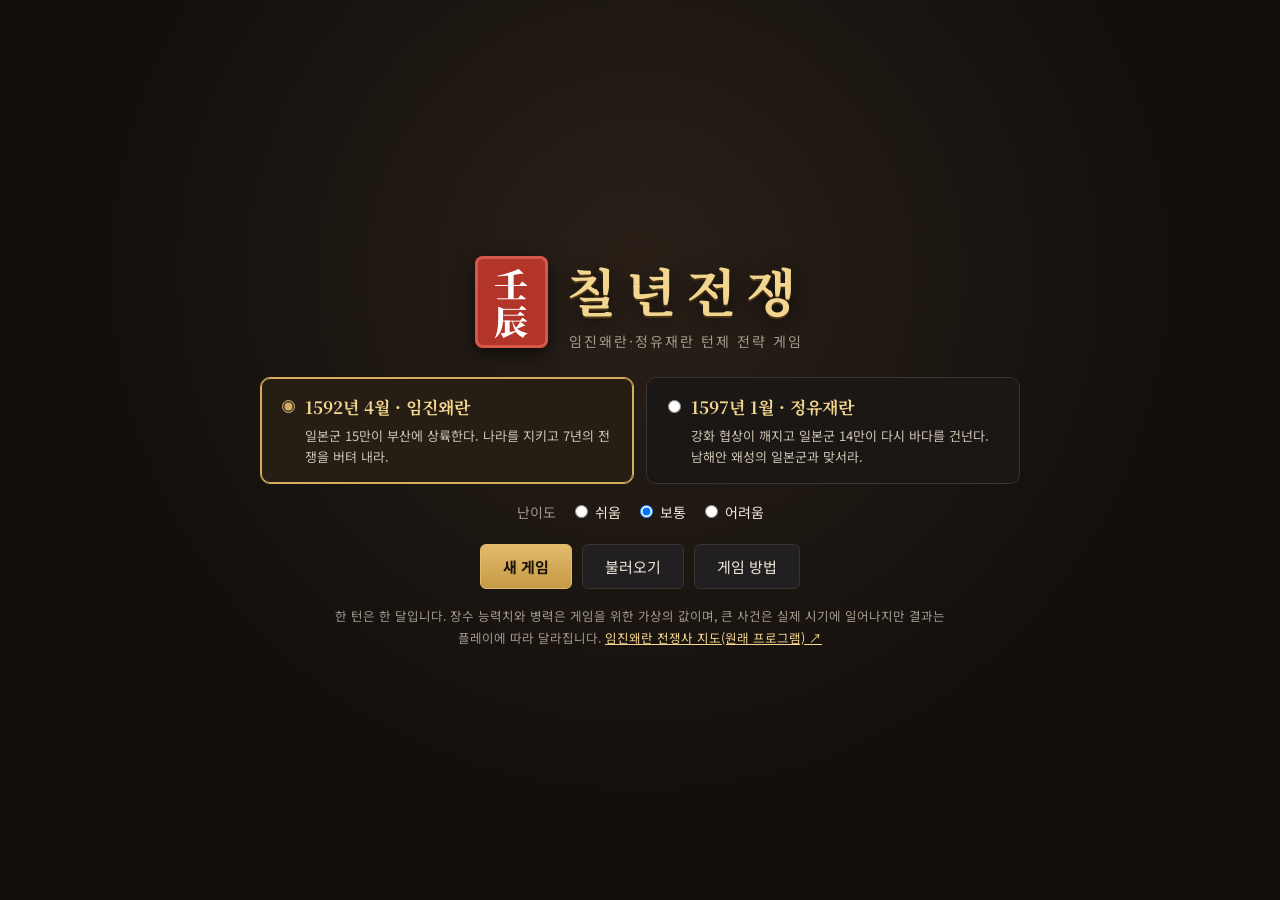
<file: game/index.html>
<!doctype html>
<html lang="ko">
<head>
  <meta charset="utf-8">
  <meta name="viewport" content="width=device-width, initial-scale=1">
  <title>칠년전쟁 — 임진왜란 전략 게임</title>
  <meta name="description" content="임진왜란·정유재란을 배경으로 한 코에이식 턴제 전략 게임. 조선의 조정을 이끌어 7년 전쟁을 이겨 내십시오.">
  <link rel="icon" href="../favicon-32.png" sizes="32x32" type="image/png">
  <link rel="icon" href="../favicon.svg" type="image/svg+xml">
  <link rel="apple-touch-icon" href="../apple-touch-icon.png">
  <link rel="preconnect" href="https://fonts.googleapis.com">
  <link href="https://fonts.googleapis.com/css2?family=Noto+Sans+KR:wght@400;500;700&family=Noto+Serif+KR:wght@600;700;900&display=swap" rel="stylesheet">
  <link rel="stylesheet" href="css/game.css?v=10">
</head>
<body>
  <div id="title" class="title-screen"></div>

  <div id="app" class="hidden">
    <header class="g-top">
      <div class="g-brand"><span class="seal">壬辰</span><b>칠년전쟁</b></div>
      <div class="g-date" id="tDate"></div>
      <div class="g-res" id="tRes"></div>
      <div class="g-btns">
        <span class="g-phase" id="tPhase"></span>
        <button class="btn primary" id="tEnd" title="이번 달 명령을 마칩니다">턴 종료 ▶</button>
        <button class="btn" id="tSave">저장</button>
        <button class="btn" id="tLoad">불러오기</button>
        <button class="btn icon" id="tSet" title="설정">⚙</button>
        <button class="btn icon" id="tHelp" title="게임 방법">?</button>
        <button class="btn icon" id="tTitle" title="처음 화면">⌂</button>
      </div>
    </header>
    <main class="g-layout">
      <aside class="g-left" id="left"></aside>
      <section class="center">
        <svg id="map" aria-label="전략 지도"></svg>
        <div class="zoom">
          <button id="zIn" title="확대">＋</button><button id="zOut" title="축소">－</button>
          <button id="zFit" title="전체 보기">全</button><button id="zSouth" title="남부 보기">南</button>
        </div>
        <div class="legend">
          <span><i style="background:var(--joseon)"></i>조선</span><span><i style="background:var(--japan)"></i>일본</span><span><i style="background:var(--ming)"></i>명</span>
          <span><i class="sea-open"></i>일본 보급 뱃길</span><span><i class="sea-block"></i>조선 수군이 막은 바다</span>
        </div>
        <div id="tip" class="tip"></div>
        <div id="modeHint" class="mode-hint"></div>
        <div id="banner" class="banner"></div>
      </section>
      <aside class="g-right" id="right"></aside>
    </main>
  </div>

  <div id="battle" class="battle hidden"></div>
  <div id="dlg" class="dlg hidden"></div>
  <div id="evt" class="evt hidden"></div>
  <div id="toast" class="toast" role="status" aria-live="polite"></div>

  <script src="../js/data-events.js?v=10"></script>
  <script src="../js/data-people.js?v=10"></script>
  <script src="../js/data-mapextra.js?v=10"></script>
  <script src="js/game-geo.js?v=10"></script>
  <script src="js/game-data.js?v=10"></script>
  <script src="js/game-core.js?v=10"></script>
  <script src="js/game-map.js?v=10"></script>
  <script src="js/game-battle.js?v=10"></script>
  <script src="js/game-ai.js?v=10"></script>
  <script src="js/game-events.js?v=10"></script>
  <script src="js/game-ui.js?v=10"></script>
</body>
</html>
</file>
<file: game/css/game.css>
/* 칠년전쟁 — 옻칠 판에 금박, 한지 지도 */
:root {
  --bg: #0f1012;
  --panel: #18161a;
  --panel2: #221f22;
  --line: #3a3330;
  --text: #efe7d6;
  --muted: #a39a8a;
  --gold: #d6ad5c;
  --gold2: #f2d58e;
  --red: #b3352a;
  --joseon: #3f6fd8;
  --japan: #cf4436;
  --ming: #d4a421;
  --uib: #22a35a;
  --serif: 'Noto Serif KR', 'Batang', serif;
  --sans: 'Noto Sans KR', 'Malgun Gothic', sans-serif;
}
* { box-sizing: border-box; }
html, body { margin: 0; height: 100%; background: var(--bg); color: var(--text); font-family: var(--sans); font-size: 14px; }
button, select, input { font-family: inherit; }
.hidden { display: none !important; }
.muted { color: var(--muted); }
.small { font-size: 12px; }
.pad { padding: 0 14px; }
a { color: var(--gold2); }
.cj { color: #8fb0ee; } .cw { color: #ff9a8e; } .cm { color: #f0d488; }

.btn { background: var(--panel2); color: var(--text); border: 1px solid var(--line); border-radius: 6px; padding: 6px 12px;
  cursor: pointer; font-size: 13px; transition: background .15s, border-color .15s; }
.btn:hover:not(:disabled) { background: #2e2a2c; border-color: #5a4f45; }
.btn:disabled { opacity: .45; cursor: default; }
.btn.primary { background: linear-gradient(#e2bb6c, #c79a44); color: #1b1408; border-color: #e2bb6c; font-weight: 700; }
.btn.primary:hover:not(:disabled) { background: linear-gradient(#f0cd82, #d6a952); }
.btn.danger { border-color: #7a2a22; color: #ffb4aa; }
.btn.icon { width: 34px; padding: 6px 0; text-align: center; }
.btn.big { padding: 11px 22px; font-size: 15px; }
.btn small { display: block; font-size: 11px; opacity: .8; }
.bar { display: inline-block; width: 100%; height: 6px; background: #2c2725; border-radius: 3px; overflow: hidden; vertical-align: middle; }
.bar i { display: block; height: 100%; background: var(--gold); }
.bar.uib i { background: var(--uib); }
.pt { display: inline-grid; place-items: center; border-radius: 50%; background: radial-gradient(circle at 35% 30%, color-mix(in srgb, var(--fc) 70%, #fff), var(--fc) 60%, color-mix(in srgb, var(--fc) 60%, #000));
  color: #fff; font-family: var(--serif); font-weight: 900; box-shadow: inset 0 0 0 2px rgba(255,240,210,.55), 0 1px 3px rgba(0,0,0,.5); flex: none; }
.pt-s { width: 30px; height: 30px; font-size: 15px; }
.pt-m { width: 44px; height: 44px; font-size: 22px; }
.pt-l { width: 88px; height: 88px; font-size: 44px; box-shadow: inset 0 0 0 3px rgba(255,240,210,.6), 0 0 0 3px #3a2f22, 0 4px 14px rgba(0,0,0,.6); }
.sk.act { border-color: #8a3a2a; color: #ffc9a8; background: #2e1a14; }
.sk { display: inline-block; font-style: normal; font-size: 10.5px; padding: 0 5px; margin-left: 4px; border: 1px solid #5a4a30; border-radius: 3px; color: var(--gold2); background: #2a2116; vertical-align: 1px; }

/* ── 시작 화면 */
.title-screen { position: fixed; inset: 0; overflow: auto; display: grid; place-items: center; padding: 24px 16px;
  background: radial-gradient(ellipse at 50% 30%, #2a2018 0%, #120f0d 60%), #0f0c0a; }
.ti-box { width: min(760px, 100%); text-align: center; }
.ti-logo { display: flex; align-items: center; justify-content: center; gap: 18px; margin-bottom: 26px; }
.ti-seal { font-family: var(--serif); font-weight: 900; font-size: 34px; color: #fff; background: var(--red); padding: 10px 12px; border-radius: 8px;
  box-shadow: inset 0 0 0 3px #d4574b, 0 6px 20px rgba(0,0,0,.6); letter-spacing: 2px; writing-mode: vertical-rl; }
.ti-logo h1 { margin: 0; font-family: var(--serif); font-size: 52px; letter-spacing: 10px; color: var(--gold2); text-shadow: 0 2px 0 #4a3418, 0 6px 22px rgba(0,0,0,.7); }
.ti-logo p { margin: 4px 0 0; color: var(--muted); letter-spacing: 2px; }
.ti-scen { display: grid; grid-template-columns: 1fr 1fr; gap: 12px; margin-bottom: 18px; }
.ti-card { position: relative; display: block; text-align: left; padding: 16px 16px 16px 44px; border: 1px solid var(--line); border-radius: 10px; background: #1b1715; cursor: pointer; }
.ti-card input { position: absolute; left: 16px; top: 19px; accent-color: var(--gold); }
.ti-card b { display: block; font-family: var(--serif); font-size: 17px; color: var(--gold2); margin-bottom: 6px; }
.ti-card span { color: #cfc5b3; font-size: 13px; line-height: 1.55; }
.ti-card:has(input:checked) { border-color: var(--gold); background: #261e15; box-shadow: 0 0 0 1px var(--gold) inset; }
.ti-row { display: flex; gap: 14px; justify-content: center; align-items: center; margin: 10px 0; flex-wrap: wrap; }
.ti-row > span { color: var(--muted); }
.ti-row label { cursor: pointer; }
.ti-row select { background: var(--panel2); color: var(--text); border: 1px solid var(--line); border-radius: 5px; padding: 5px 8px; }
.ti-btns { display: flex; gap: 10px; justify-content: center; flex-wrap: wrap; margin: 22px 0 16px; }
.ti-note { color: var(--muted); font-size: 12.5px; line-height: 1.7; max-width: 620px; margin: 0 auto; }

/* ── 위쪽 막대 */
#app { height: 100%; display: flex; flex-direction: column; }
.g-top { height: 52px; flex: none; display: flex; align-items: center; gap: 18px; padding: 0 14px;
  background: linear-gradient(90deg, #22180f, #17141a 55%); border-bottom: 1px solid #4a3a26; box-shadow: 0 1px 0 #000; }
.g-brand { display: flex; align-items: center; gap: 8px; }
.g-brand .seal { font-family: var(--serif); font-weight: 900; color: #fff; background: var(--red); padding: 3px 6px; border-radius: 4px; font-size: 14px; box-shadow: inset 0 0 0 2px #d4574b; }
.g-brand b { font-family: var(--serif); font-size: 18px; letter-spacing: 3px; color: var(--gold2); }
.g-date { font-family: var(--serif); font-size: 17px; font-weight: 700; white-space: nowrap; }
.g-date small { font-family: var(--sans); font-weight: 400; font-size: 12px; color: var(--muted); margin-left: 6px; }
.g-res { display: flex; gap: 14px; flex: 1; min-width: 0; overflow: hidden; }
.g-res span { white-space: nowrap; font-weight: 700; font-size: 13.5px; }
.g-res i { font-style: normal; font-family: var(--serif); font-size: 11px; color: #1b1408; background: var(--gold); border-radius: 3px; padding: 0 3px; margin-right: 4px; }
.g-btns { display: flex; gap: 6px; align-items: center; }
.g-phase { color: var(--muted); font-size: 12px; margin-right: 4px; white-space: nowrap; }

/* ── 배치 */
.g-layout { flex: 1; min-height: 0; display: grid; grid-template-columns: 300px 1fr 300px; }
.g-left, .g-right { background: var(--panel); overflow-y: auto; }
.g-left { border-right: 1px solid var(--line); }
.g-right { border-left: 1px solid var(--line); }
.center { position: relative; overflow: hidden; background: #1d3546; }
#map { width: 100%; height: 100%; display: block; cursor: grab; touch-action: none; user-select: none; }
#map.dragging { cursor: grabbing; }

/* ── 왼쪽 패널 */
.lp-empty { padding: 18px 14px; }
.lp-head { display: flex; align-items: center; gap: 10px; padding: 14px; border-bottom: 1px solid var(--line);
  background: linear-gradient(90deg, color-mix(in srgb, var(--fc, #555) 28%, transparent), transparent); }
.lp-head.sea { --fc: #3d7193; }
.lp-flag { width: 40px; height: 40px; display: grid; place-items: center; border-radius: 6px; background: var(--fc, #3d7193); color: #fff;
  font-family: var(--serif); font-weight: 900; font-size: 20px; box-shadow: inset 0 0 0 2px rgba(255,240,210,.5); flex: none; }
.lp-head h2 { margin: 0; font-family: var(--serif); font-size: 21px; letter-spacing: 1px; }
.lp-head small { color: var(--muted); }
.crown { color: var(--gold2); font-style: normal; font-size: 16px; }
.lp-stats { display: grid; grid-template-columns: repeat(3, 1fr); gap: 8px 10px; padding: 12px 14px; border-bottom: 1px solid var(--line); }
.lp-stats > div { display: flex; flex-direction: column; gap: 1px; min-width: 0; }
.lp-stats > div > span:first-child { color: var(--muted); font-size: 11.5px; }
.lp-stats b { font-size: 15px; }
.lp-stats small { color: var(--muted); font-size: 11px; }
.lp-stats .w2 { grid-column: span 2; }
.lp-stats .w3 { grid-column: span 3; display: grid; grid-template-columns: 52px 1fr auto auto; align-items: center; gap: 8px; }
.lp-stats .w3 > span:first-child { font-size: 11.5px; }
.lp-tabs { display: flex; padding: 10px 10px 0; gap: 2px; }
.lp-tabs button { flex: 1; background: transparent; color: var(--muted); border: 1px solid var(--line); border-bottom: none; padding: 6px 0; font-size: 12.5px; cursor: pointer; border-radius: 6px 6px 0 0; }
.lp-tabs button.on { background: var(--panel2); color: var(--gold2); font-weight: 700; }
.lp-cmds { display: grid; grid-template-columns: repeat(3, 1fr); gap: 6px; padding: 10px; background: var(--panel2); margin: 0 10px; border: 1px solid var(--line); border-radius: 0 0 6px 6px; }
.g-left > .lp-cmds { border-radius: 6px; margin-top: 10px; }
.lp-cmds .muted { grid-column: span 3; margin: 4px; font-size: 12.5px; }
.cmd { background: #2b2626; color: var(--text); border: 1px solid #4a403a; border-radius: 6px; padding: 8px 4px; font-size: 13px; cursor: pointer; line-height: 1.2; }
.cmd small { display: block; font-size: 10.5px; color: var(--muted); }
.cmd:hover:not(:disabled) { border-color: var(--gold); color: var(--gold2); }
.cmd.main { background: linear-gradient(#5b4220, #3f2d15); border-color: #8a6a35; color: var(--gold2); font-weight: 700; }
.cmd:disabled { opacity: .4; cursor: default; }
.lp-dele { display: block; padding: 8px 14px 0; font-size: 12.5px; cursor: pointer; }
.lp-dele small { color: var(--muted); }
.lp-sub, .rp-sub { margin: 14px 14px 6px; font-size: 12px; color: var(--gold); letter-spacing: 1px; font-weight: 700; }
.lp-gens { padding: 0 8px 16px; }
.gl { display: flex; align-items: center; gap: 9px; padding: 6px; border-radius: 6px; cursor: pointer; }
.gl:hover { background: #26221f; }
.gl > div { flex: 1; min-width: 0; }
.gl b { font-size: 13.5px; }
.gl small { display: block; color: var(--muted); font-size: 11px; }
.gl .gs { font-size: 11px; color: var(--gold2); white-space: nowrap; }
.gl.acted { opacity: .55; }
.gl.acted .gs { color: var(--muted); }
.gl.off { opacity: .45; }
.lp-quick { display: flex; flex-wrap: wrap; gap: 6px; padding: 0 14px; }
.lp-quick button { background: #2a2320; color: var(--text); border: 1px solid #5a3a30; border-radius: 14px; padding: 4px 10px; cursor: pointer; font-size: 12.5px; }
.lp-quick small { color: var(--muted); }
.zl { display: block; width: 100%; text-align: left; margin: 4px 0; padding: 7px 10px; background: #221f22; color: var(--text); border: 1px solid var(--line); border-left: 4px solid var(--fc); border-radius: 5px; cursor: pointer; font-size: 12.5px; }

/* ── 오른쪽 패널 */
.rp-tabs { display: flex; border-bottom: 1px solid var(--line); position: sticky; top: 0; background: var(--panel); z-index: 1; }
.rp-tabs button { flex: 1; background: none; border: none; color: var(--muted); padding: 11px 0; cursor: pointer; font-size: 13px; border-bottom: 2px solid transparent; }
.rp-tabs button.on { color: var(--gold2); border-bottom-color: var(--gold); font-weight: 700; }
.rp-body { padding: 8px; }
.fc { border: 1px solid var(--line); border-left: 4px solid var(--fc); border-radius: 6px; padding: 8px 10px; margin-bottom: 8px; background: #1d1a1c; }
.fc h4 { margin: 0 0 6px; font-family: var(--serif); font-size: 15px; }
.fc h4 small { font-family: var(--sans); font-weight: 400; color: var(--muted); font-size: 11px; }
.fc dl { margin: 0; display: grid; grid-template-columns: auto 1fr; gap: 3px 10px; font-size: 12.5px; }
.fc dt { color: var(--muted); }
.fc dd { margin: 0; text-align: right; }
.uibs > div { display: grid; grid-template-columns: 50px 1fr 26px; gap: 8px; align-items: center; font-size: 12px; margin: 4px 6px; }
.uibs b { text-align: right; }
.rp-body > .muted { font-size: 12px; margin: 8px 6px; line-height: 1.5; }
.lg-m { font-family: var(--serif); color: var(--gold); font-size: 12.5px; margin: 10px 4px 4px; border-bottom: 1px solid var(--line); padding-bottom: 2px; }
.lg { font-size: 12.5px; padding: 3px 6px; line-height: 1.45; border-left: 3px solid transparent; }
.lg[data-c] { cursor: pointer; }
.lg.win { border-left-color: var(--joseon); }
.lg.loss { border-left-color: var(--japan); color: #ffcfc8; }
.lg.death { border-left-color: #777; color: #cfc6b8; }
.lg.sys { color: var(--gold2); }

/* ── 지도 위 요소 */
.zoom { position: absolute; right: 12px; top: 12px; display: flex; flex-direction: column; gap: 4px; }
.zoom button { width: 32px; height: 32px; border-radius: 6px; border: 1px solid #5a4a36; background: rgba(24,20,18,.88); color: var(--gold2); cursor: pointer; font-family: var(--serif); font-size: 15px; }
.legend { position: absolute; left: 12px; bottom: 10px; display: flex; flex-wrap: wrap; gap: 4px 12px; max-width: calc(100% - 24px); background: rgba(20,17,15,.82); border: 1px solid #4a3d2e; border-radius: 6px; padding: 6px 10px; font-size: 11.5px; }
.legend i { display: inline-block; width: 12px; height: 10px; border-radius: 2px; margin-right: 5px; vertical-align: -1px; opacity: .85; }
.legend .sea-open { border: 1.5px dashed #ff6b5b; background: rgba(239,68,68,.15); }
.legend .sea-block { border: 1.5px dashed #7fb2ff; background: rgba(59,130,246,.2); }
.tip { position: absolute; z-index: 5; pointer-events: none; background: rgba(18,15,13,.95); border: 1px solid #5a4a36; border-radius: 6px; padding: 7px 10px; font-size: 12.5px; line-height: 1.5; max-width: 220px; opacity: 0; transition: opacity .12s; }
.tip.on { opacity: 1; }
.tip small { color: var(--muted); }
.mode-hint { position: absolute; left: 50%; top: 12px; transform: translateX(-50%); background: rgba(40,28,12,.95); border: 1px solid var(--gold); color: var(--gold2); padding: 7px 14px; border-radius: 18px; font-size: 13px; display: none; z-index: 4; max-width: 80%; text-align: center; }
.mode-hint.on { display: block; }
.banner { position: absolute; left: 50%; top: 40%; transform: translate(-50%, -50%); background: rgba(14,10,8,.88); border: 1px solid #6a5232; color: var(--gold2); font-family: var(--serif); font-size: 22px; letter-spacing: 3px; padding: 14px 30px; border-radius: 8px; pointer-events: none; opacity: 0; transition: opacity .3s; z-index: 4; }
.banner.on { opacity: 1; animation: bannerPulse 1.6s ease-in-out infinite; }
@keyframes bannerPulse { 50% { box-shadow: 0 0 24px rgba(214,173,92,.35); } }

/* ── 지도 SVG */
.gm-landfill { fill: #d9c79e; }
.gm-cell { opacity: .34; stroke: rgba(40,28,16,.28); stroke-width: .6; }
.gm-cell[data-o="joseon"] { opacity: .2; }
.gm-cell[data-o="japan"] { opacity: .42; }
.gm-cell[data-o="ming"] { opacity: .42; }
.gm-cell.sel { opacity: .55; }
.gm-coast { fill: none; stroke: #5b4a33; stroke-width: 1.2; vector-effect: non-scaling-stroke; }
.gm-border { fill: none; stroke: #6f5838; stroke-width: 1; stroke-dasharray: 5 3; vector-effect: non-scaling-stroke; opacity: .75; }
.gm-river { fill: none; stroke: #4f86a9; stroke-width: 1.4; vector-effect: non-scaling-stroke; opacity: .85; stroke-linecap: round; }
.gm-mt { fill: rgba(120,98,66,.18); stroke: #6d5a40; stroke-width: 1; opacity: .6; vector-effect: non-scaling-stroke; }
.gm-do { font-family: var(--serif); font-weight: 700; font-size: calc(var(--k, 1) * 17px); fill: #3b2f22; opacity: .32; text-anchor: middle; letter-spacing: calc(var(--k, 1) * 5px); pointer-events: none; }
.gm-region { font-family: var(--serif); font-size: calc(var(--k, 1) * 15px); fill: #b9d0da; opacity: .45; text-anchor: middle; letter-spacing: calc(var(--k, 1) * 6px); pointer-events: none; }
.gm-link { stroke: #4a3a28; stroke-width: 1.3; vector-effect: non-scaling-stroke; opacity: .55; }
.gm-link.hard { stroke-dasharray: 5 3; }
.gm-link.sea { fill: none; stroke: #d7e3e8; stroke-dasharray: 4 4; opacity: .45; }
.gm-pass { font-family: var(--serif); font-size: calc(var(--k, 1) * 10px); fill: #4a3a28; text-anchor: middle; opacity: 0; pointer-events: none; paint-order: stroke; stroke: #dccaa0; stroke-width: calc(var(--k, 1) * 3px); }
#map.zoom-2 .gm-pass { opacity: .9; }
.gm-city { cursor: pointer; }
.gm-halo { fill: none; stroke: #ffd36b; stroke-width: 2.5; opacity: 0; }
.gm-city.sel .gm-halo { opacity: 1; animation: halo 1.4s ease-in-out infinite; }
@keyframes halo { 50% { stroke-width: 4.5; } }
.gm-ring { fill: var(--fc); stroke: #f6ead0; stroke-width: 1.4; }
.gm-city.foreign .gm-ring { stroke-dasharray: 3 2; }
.gm-wall { fill: #f6ead0; stroke: #2b2016; stroke-width: .9; }
.gm-roof, .gm-gate { fill: #2b2016; }
.gm-city:hover .gm-ring { stroke: #ffd36b; }
.gm-cname { font-family: var(--serif); font-weight: 900; font-size: 11.5px; text-anchor: middle; fill: #1d150c; paint-order: stroke; stroke: #efe2bf; stroke-width: 3px; stroke-linejoin: round; pointer-events: none; }
.gm-city.foreign .gm-cname { fill: #f3e7cc; stroke: #2b2016; }
.gm-chip rect { fill: var(--fc); stroke: #f6ead0; stroke-width: .8; }
.gm-chip text { font-size: 9px; font-weight: 700; fill: #fff; text-anchor: middle; pointer-events: none; }
.gm-bd-gen { fill: #2b2016; stroke: #f6ead0; stroke-width: .8; }
.gm-badges text { font-size: 8.5px; font-weight: 700; fill: #fff; text-anchor: middle; pointer-events: none; }
.gm-bd-ship { fill: #23465f; stroke: #f6ead0; stroke-width: .8; }
.gm-badges .gm-bd-n { fill: #fff; paint-order: stroke; stroke: #102030; stroke-width: 2.5px; font-size: 8px; }
.gm-crown { fill: #ffd36b !important; font-size: 13px !important; paint-order: stroke; stroke: #2b2016; stroke-width: 2px; }
.gm-fire { font-size: 10px !important; }
.gm-sea { cursor: pointer; }
.gm-sea-hit { fill: rgba(170,210,230,.05); stroke: rgba(200,225,235,.35); stroke-dasharray: 3 3; stroke-width: 1.2; }
.gm-sea-name { font-family: var(--serif); font-size: 11px; font-weight: 700; fill: #d5e7ef; text-anchor: middle; paint-order: stroke; stroke: #1d3546; stroke-width: 3px; pointer-events: none; }
.gm-sea.jpopen .gm-sea-hit { stroke: #ff6b5b; fill: rgba(239,68,68,.13); }
.gm-sea.blocked .gm-sea-hit { stroke: #8ab8ff; fill: rgba(59,130,246,.18); stroke-dasharray: none; }
.gm-sea.sel .gm-sea-hit { stroke: #ffd36b; stroke-width: 2.5; }
.gm-sea:hover .gm-sea-hit { stroke: #ffd36b; }
.gm-fleet { cursor: pointer; }
.gm-fleet-bg { fill: var(--fc); stroke: #fff; stroke-width: 1.3; }
.gm-fleet-ship { fill: #fff; }
.gm-fleet-n { font-size: 10px; font-weight: 700; fill: #fff; text-anchor: middle; paint-order: stroke; stroke: #102030; stroke-width: 3px; }
.gm-fleet.sel .gm-fleet-bg { stroke: #ffd36b; stroke-width: 3; }
.gm-from { fill: none; stroke: #ffd36b; stroke-width: 2.5; vector-effect: non-scaling-stroke; }
.gm-target { cursor: pointer; }
.gm-tring { fill: rgba(255,255,255,.08); stroke-width: 3; }
.gm-target.move .gm-tring { stroke: #6aa8ff; }
.gm-target.attack .gm-tring { stroke: #ff5a4a; animation: ring 1s ease-in-out infinite; }
.gm-target.sea .gm-tring { stroke: #ffd36b; }
.gm-target.here .gm-tring { stroke-dasharray: 4 3; }
@keyframes ring { 50% { stroke-width: 5; } }
.gm-tpath { fill: none; stroke: rgba(255,250,235,.55); stroke-width: 1.6; vector-effect: non-scaling-stroke; stroke-dasharray: 4 3; pointer-events: none; }
.gm-march { fill: none; stroke-width: 3.5; vector-effect: non-scaling-stroke; opacity: .95; stroke-linecap: round; stroke-linejoin: round; filter: drop-shadow(0 0 2px rgba(0,0,0,.6)); }
.gm-march.sea { stroke-dasharray: 6 4; }
.gm-march.done { opacity: 0; transition: opacity .8s; }
.gm-token circle { stroke: #fff; stroke-width: 1.5; }
.gm-token text { fill: #fff; font-size: 10px; font-family: var(--serif); font-weight: 900; text-anchor: middle; }
.gm-flash { fill: none; stroke: #ffd36b; stroke-width: 3; vector-effect: non-scaling-stroke; animation: flash 1.4s ease-out forwards; }
.gm-flash.att { stroke: #ff6b5b; }
@keyframes flash { from { r: 6; opacity: 1; } to { r: 40; opacity: 0; } }

/* ── 창 */
.dlg, .evt { position: fixed; inset: 0; z-index: 60; display: grid; place-items: center; background: rgba(6,5,4,.62); padding: 16px; }
.evt { z-index: 70; background: rgba(6,5,4,.72); }
.dlg-box { width: min(460px, 100%); max-height: calc(100vh - 32px); display: flex; flex-direction: column; background: #1c1918; border: 1px solid #5a4a36; border-radius: 10px; box-shadow: 0 20px 60px rgba(0,0,0,.7), inset 0 0 0 1px #2e2620; }
.dlg-box.wide { width: min(720px, 100%); }
.dlg-head { display: flex; align-items: center; justify-content: space-between; padding: 12px 16px; border-bottom: 1px solid #3c3228; background: linear-gradient(#2a211a, #1f1a17); border-radius: 10px 10px 0 0; }
.dlg-head h3 { margin: 0; font-family: var(--serif); font-size: 17px; color: var(--gold2); }
.dlg-head .x { background: none; border: none; color: var(--muted); font-size: 16px; cursor: pointer; }
.dlg-body { padding: 14px 16px; overflow-y: auto; line-height: 1.6; }
.dlg-body p { margin: 0 0 10px; }
.dlg-foot { display: flex; gap: 8px; justify-content: flex-end; padding: 12px 16px; border-top: 1px solid #3c3228; flex-wrap: wrap; }
.pick { display: flex; flex-direction: column; gap: 6px; }
.pk { display: flex; align-items: center; gap: 10px; text-align: left; background: #252020; color: var(--text); border: 1px solid #443a33; border-radius: 7px; padding: 8px 10px; cursor: pointer; }
.pk:hover:not(:disabled) { border-color: var(--gold); }
.pk:disabled { opacity: .45; cursor: default; }
.pk > span:not(.pt) { flex: 1; min-width: 0; }
.pk small { color: var(--muted); }
.pk em { display: block; font-style: normal; font-size: 12px; color: var(--gold2); }
.pick.multi .pk input { accent-color: var(--gold); }
.pick.multi .pk select { background: #1a1716; color: var(--text); border: 1px solid #4a403a; border-radius: 4px; padding: 3px; }
.slider { display: grid; grid-template-columns: 70px 1fr 80px; align-items: center; gap: 10px; margin: 12px 0 4px; }
.slider input { accent-color: var(--gold); width: 100%; }
.slider small { grid-column: 2 / 4; color: var(--muted); font-size: 12px; }
.reforms { display: flex; flex-direction: column; gap: 8px; }
.rf { text-align: left; background: #252020; color: var(--text); border: 1px solid #443a33; border-radius: 7px; padding: 10px 12px; cursor: pointer; }
.rf:hover:not(:disabled) { border-color: var(--gold); }
.rf b { color: var(--gold2); font-family: var(--serif); font-size: 15px; }
.rf small { color: var(--muted); margin-left: 6px; }
.rf span { display: block; font-size: 12.5px; color: #cfc5b3; margin-top: 3px; line-height: 1.5; }
.rf.done { border-color: #3e6a3e; }
.rf:disabled { opacity: .6; cursor: default; }
.slots { display: flex; flex-direction: column; gap: 6px; }
.slot { text-align: left; background: #252020; color: var(--text); border: 1px solid #443a33; border-radius: 7px; padding: 10px 12px; cursor: pointer; }
.slot:disabled { opacity: .4; cursor: default; }
.slot b { display: block; color: var(--gold2); }
.slot span { font-size: 12.5px; color: var(--muted); }
.report { margin: 0; padding-left: 18px; }
.report li { margin: 3px 0; }
.report li.win { color: #a9c4ff; }
.report li.loss { color: #ffb4aa; }
.report li.death { color: #cfc6b8; }
.gcard { display: flex; gap: 16px; align-items: flex-start; }
.gcard > div { flex: 1; }
.gstats > div { display: grid; grid-template-columns: 34px 1fr 26px; gap: 8px; align-items: center; font-size: 12.5px; margin: 3px 0; }
.bio { color: #d8cfbf; font-size: 13.5px; }
.help h4 { margin: 14px 0 4px; font-family: var(--serif); color: var(--gold2); }
.help p, .help ul { margin: 0 0 6px; font-size: 13.5px; }
.help li { margin: 2px 0; }
.bprompt { display: grid; grid-template-columns: 1fr auto 1fr; gap: 10px; align-items: center; margin-bottom: 10px; }
.bp-side { border: 1px solid var(--line); border-top: 4px solid var(--fc); border-radius: 6px; padding: 10px; text-align: center; background: #201c1c; }
.bp-side b { display: block; font-family: var(--serif); }
.bp-side span { display: block; font-size: 18px; font-weight: 700; margin: 4px 0; }
.bp-side small { color: var(--muted); font-size: 12px; }
.bp-vs { font-family: var(--serif); font-weight: 900; color: var(--gold); font-size: 20px; }
.bres { text-align: center; }
.bseal, .tb-rseal { display: inline-grid; place-items: center; width: 64px; height: 64px; border-radius: 8px; font-family: var(--serif); font-weight: 900; font-size: 34px; color: #fff; background: var(--fc, #3f6fd8); box-shadow: inset 0 0 0 3px rgba(255,255,255,.35); }
.bres.win .bseal { background: var(--joseon); }
.bres.lose .bseal { background: #6b2a24; }
.fates { color: #ffcfb8; }
.tb-hist { margin-top: 12px; text-align: left; font-size: 12.5px; line-height: 1.6; background: #241e18; border: 1px solid #4a3d2e; border-left: 3px solid var(--gold); border-radius: 6px; padding: 9px 12px; color: #d9cfbe; }
.toast { position: fixed; left: 50%; bottom: 26px; transform: translateX(-50%) translateY(20px); background: rgba(28,22,16,.97); border: 1px solid var(--gold); color: var(--text); padding: 10px 18px; border-radius: 8px; z-index: 90; opacity: 0; pointer-events: none; transition: all .25s; max-width: 90vw; text-align: center; }
.toast.on { opacity: 1; transform: translateX(-50%) translateY(0); }

/* ── 사건 창 */
.ev-box { width: min(680px, 100%); max-height: calc(100vh - 32px); overflow-y: auto; background: linear-gradient(#efe3c4, #e2d3ae); color: #2a2016; border-radius: 6px; box-shadow: 0 0 0 6px #2a1f15, 0 0 0 7px #8a6a35, 0 24px 70px rgba(0,0,0,.8); }
.ev-head { display: flex; align-items: center; gap: 14px; padding: 18px 22px 12px; border-bottom: 2px solid #b39a6a; }
.ev-seal { flex: none; min-width: 54px; height: 54px; padding: 0 6px; display: grid; place-items: center; background: var(--red); color: #fff; font-family: var(--serif); font-weight: 900; font-size: 20px; border-radius: 6px; box-shadow: inset 0 0 0 2px #e27a6e; }
.ev-head small { color: #7a6243; font-weight: 700; }
.ev-head h2 { margin: 2px 0 0; font-family: var(--serif); font-size: 22px; line-height: 1.3; }
.ev-main { display: flex; gap: 18px; padding: 16px 22px; }
.ev-pt { flex: none; display: flex; flex-direction: column; align-items: center; gap: 6px; width: 96px; text-align: center; }
.ev-pt b { font-family: var(--serif); font-size: 13.5px; }
.ev-text { flex: 1; font-size: 15px; line-height: 1.75; }
.ev-text p { margin: 0 0 10px; }
.ev-text blockquote { margin: 10px 0; padding: 8px 14px; border-left: 4px solid #8a2a20; background: rgba(138,42,32,.08); font-family: var(--serif); font-weight: 700; }
.ev-tip { background: rgba(60,40,10,.08); border: 1px dashed #9a7a45; padding: 8px 12px; border-radius: 5px; font-size: 14px; }
.ev-hist { margin: 0 22px; padding: 8px 0; border-top: 1px solid #c6b088; display: flex; flex-wrap: wrap; gap: 6px 14px; font-size: 13px; }
.ev-hist span { color: #7a6243; font-weight: 700; }
.ev-hist a { color: #6b2a10; text-decoration: none; border-bottom: 1px dotted; }
.ev-hist small { color: #8a7a5a; }
.ev-foot { padding: 12px 22px 20px; display: flex; justify-content: flex-end; }
.ev-foot.choices { flex-direction: column; gap: 8px; }
.ev-choice { text-align: left; background: #f7efd9; border: 1px solid #a88a55; border-radius: 6px; padding: 10px 14px; cursor: pointer; color: #2a2016; font-size: 14.5px; }
.ev-choice:hover { background: #fff8e4; border-color: #6b2a10; }
.ev-choice b { font-family: var(--serif); }
.ev-choice small { display: block; color: #6a5638; font-size: 12.5px; margin-top: 2px; }
.ending { text-align: center; }
.end-seal { display: inline-grid; place-items: center; min-width: 90px; height: 90px; padding: 0 10px; border-radius: 10px; background: var(--red); color: #fff; font-family: var(--serif); font-weight: 900; font-size: 40px; box-shadow: inset 0 0 0 3px #e27a6e; }
.ending h2 { font-family: var(--serif); font-size: 30px; margin: 10px 0 4px; color: var(--gold2); letter-spacing: 6px; }
.end-why { color: var(--muted); }
.end-dl { display: grid; grid-template-columns: repeat(3, auto 1fr); gap: 4px 10px; text-align: left; max-width: 520px; margin: 12px auto; font-size: 13.5px; }
.end-dl dt { color: var(--muted); }
.end-dl dd { margin: 0; font-weight: 700; }
.ending ul { text-align: left; max-width: 520px; margin: 0 auto; font-size: 13px; }
.end-hist { margin-top: 14px; text-align: left; background: #241e18; border: 1px solid #4a3d2e; border-radius: 6px; padding: 10px 14px; font-size: 13px; line-height: 1.6; }
.end-hist p { margin: 4px 0 8px; }

/* ── 전투 화면 */
.battle { position: fixed; inset: 0; z-index: 50; background: #121110; display: grid; grid-template-rows: auto 1fr auto; }
.tb-top { display: flex; align-items: center; gap: 20px; padding: 8px 14px; background: linear-gradient(90deg, #2a1d12, #18151a); border-bottom: 1px solid #4a3a26; }
.tb-title { display: flex; align-items: center; gap: 10px; min-width: 220px; }
.tb-seal { font-family: var(--serif); font-weight: 900; background: var(--red); color: #fff; padding: 4px 7px; border-radius: 4px; box-shadow: inset 0 0 0 2px #d4574b; }
.tb-title b { display: block; font-family: var(--serif); font-size: 17px; }
.tb-title small { color: var(--muted); }
.tb-sides { flex: 1; display: grid; grid-template-columns: 1fr auto 1fr; gap: 16px; align-items: center; }
.tb-side { display: grid; grid-template-columns: auto 1fr auto; gap: 8px; align-items: center; font-size: 13px; }
.tb-side > span { color: var(--fc); font-weight: 700; filter: brightness(1.3); }
.tb-bar { height: 10px; background: #2a2523; border-radius: 5px; overflow: hidden; }
.tb-bar i { display: block; height: 100%; background: var(--fc); transition: width .3s; }
.tb-day { text-align: center; }
.tb-day b { display: block; font-family: var(--serif); font-size: 16px; color: var(--gold2); }
.tb-day small { color: var(--muted); font-size: 12px; }
.tb-main { min-height: 0; overflow: hidden; display: grid; grid-template-columns: 240px 1fr 270px; }
.tb-left, .tb-right { background: var(--panel); overflow-y: auto; }
.tb-left { border-right: 1px solid var(--line); padding: 10px; }
.tb-right { border-left: 1px solid var(--line); display: flex; flex-direction: column; }
/* 전장은 자기 칸 안에서만 비율을 지키며 커진다 (아래 버튼 줄을 가리지 않도록) */
.tb-field { position: relative; min-width: 0; min-height: 0; overflow: hidden; background: radial-gradient(ellipse at center, #2a2620, #141210); }
.tb-field svg { position: absolute; inset: 8px; width: calc(100% - 16px); height: calc(100% - 16px); }
.tb-float { position: absolute; inset: 0; display: none; place-items: center; background: rgba(0,0,0,.35); }
.tb-float.on { display: grid; }
.tb-menu { background: #1d1917; border: 1px solid var(--gold); border-radius: 8px; padding: 10px; display: flex; flex-direction: column; gap: 6px; width: 300px; }
.tb-menu b { color: var(--gold2); font-family: var(--serif); margin-bottom: 2px; }
.tb-menu button { text-align: left; background: #2a2524; color: var(--text); border: 1px solid #4a403a; border-radius: 6px; padding: 8px 10px; cursor: pointer; }
.tb-menu button:hover { border-color: var(--gold); }
.tb-menu button small { display: block; color: var(--muted); font-size: 11.5px; }
.tb-menu .x { text-align: center; }
.tb-menu { width: min(360px, 92%); max-height: 86%; overflow-y: auto; }
.tb-menu button i { font-style: normal; color: var(--muted); font-size: 11px; }
.tb-menu button em { font-style: normal; color: #ffb4aa; font-size: 11px; margin-left: 6px; }
.tb-menu button:disabled { opacity: .5; cursor: default; }
.tb-menu button:disabled:hover { border-color: #4a403a; }
.tb-acts { display: flex; flex-wrap: wrap; gap: 4px; margin: 6px 0 2px; }
.tb-act { font-size: 11.5px; padding: 1px 6px; border: 1px solid #6a5232; border-radius: 4px; color: var(--gold2); background: #2a2116; cursor: help; }
.tb-act.wait { opacity: .5; }
.tb-act small { color: var(--muted); }
.tb-bottom { position: relative; z-index: 2; display: flex; align-items: center; gap: 12px; padding: 8px 14px; background: #19161a; border-top: 1px solid var(--line); }
.tb-hint { flex: 1; color: #d8cfbf; font-size: 13px; }
.tb-btns { display: flex; gap: 6px; flex-wrap: wrap; }
.tb-btns select { background: var(--panel2); color: var(--text); border: 1px solid var(--line); border-radius: 6px; padding: 5px; }
.tb-cardhead { display: flex; gap: 10px; align-items: center; padding-bottom: 8px; border-bottom: 1px solid var(--line); }
.tb-cardhead .pt { width: 48px; height: 48px; font-size: 24px; }
.tb-cardhead .pt { display: grid; place-items: center; border-radius: 50%; background: var(--fc); color: #fff; font-family: var(--serif); font-weight: 900; box-shadow: inset 0 0 0 2px rgba(255,240,210,.55); }
.tb-cardhead b { font-family: var(--serif); font-size: 15px; display: block; }
.tb-cardhead small { color: var(--muted); font-size: 11.5px; }
.tb-stats { display: grid; grid-template-columns: auto 1fr; gap: 4px 10px; font-size: 12.5px; margin: 10px 0; }
.tb-stats dt { color: var(--muted); }
.tb-stats dd { margin: 0; display: flex; gap: 6px; align-items: center; }
.tb-stats .bar { width: 70px; }
.tb-note { font-size: 12px; color: #cfc5b3; line-height: 1.55; margin: 6px 0; }
.tb-hexinfo { margin-top: 10px; padding-top: 8px; border-top: 1px solid var(--line); font-size: 12px; color: var(--muted); }
.tb-hexinfo b { color: var(--text); }
.tb-units { padding: 8px; border-bottom: 1px solid var(--line); max-height: 52%; overflow-y: auto; }
.tb-ulist h4 { margin: 4px 0; font-size: 12px; color: var(--fc); filter: brightness(1.3); }
.tb-urow { position: relative; display: grid; grid-template-columns: 22px 1fr auto; gap: 6px; align-items: center; padding: 3px 4px; font-size: 12px; cursor: pointer; border-radius: 4px; overflow: hidden; }
.tb-urow > i { position: absolute; left: 0; bottom: 0; height: 2px; background: var(--uc, var(--fc)); }
.tb-urow:hover, .tb-urow.sel { background: #2a2524; }
.tb-urow.dead { opacity: .4; text-decoration: line-through; }
.tb-urow.rout .nm { color: #ffb4aa; }
.tb-uicon { width: 20px; height: 20px; display: grid; place-items: center; border-radius: 50%; background: var(--uc, var(--fc)); color: #fff; font-family: var(--serif); font-size: 11px; font-weight: 900; }
.tb-urow .nm small { color: var(--muted); margin-left: 4px; }
.tb-urow .n { font-weight: 700; }
.tb-log { flex: 1; overflow-y: auto; padding: 8px; font-size: 12px; line-height: 1.5; }
.tb-log div { padding: 2px 0; border-bottom: 1px solid #221e1d; }
.tb-log b { color: var(--muted); font-weight: 400; margin-right: 4px; }
.tb-log .act-A { color: #e9dfcd; }
.tb-log .act-D { color: #d8d0c2; }
.tb-log .bad-A, .tb-log .bad-D { color: #ffbfb4; }
.tb-log .sys { color: var(--gold2); }
.tb-result { position: absolute; inset: 0; display: grid; place-items: center; background: rgba(0,0,0,.6); z-index: 5; }
.tb-rbox { width: min(460px, 92vw); background: #1c1918; border: 1px solid var(--gold); border-radius: 10px; padding: 20px; text-align: center; box-shadow: 0 20px 60px rgba(0,0,0,.7); }
.tb-rbox h3 { font-family: var(--serif); font-size: 26px; margin: 10px 0 2px; color: var(--gold2); letter-spacing: 4px; }
.tb-rbox.lose h3 { color: #ffb4aa; }
.tb-rbox .why { color: var(--muted); margin: 0 0 10px; }
.tb-rbox table { width: 100%; border-collapse: collapse; font-size: 13px; margin: 8px 0; }
.tb-rbox th, .tb-rbox td { padding: 5px; border-bottom: 1px solid var(--line); }
.tb-rbox th { color: var(--muted); font-weight: 400; }
.tb-rbox .btn { margin-top: 12px; min-width: 120px; }
/* 칸 */
.tb-h { stroke: rgba(20,14,8,.22); stroke-width: 1; }
.tb-h.t-plain { fill: #bcad7f; } .tb-h.t-forest { fill: #6f8551; } .tb-h.t-hill { fill: #ab9365; } .tb-h.t-mount { fill: #8b7657; }
.tb-h.t-paddy { fill: #a3b073; } .tb-h.t-river { fill: #4f86a6; } .tb-h.t-ford { fill: #7aa8bd; } .tb-h.t-sea { fill: #2f5f7d; }
.tb-h.t-village { fill: #c8a576; } .tb-h.t-wall { fill: #8d8170; } .tb-h.t-gate { fill: #7b6040; } .tb-h.t-inner { fill: #cdbf96; }
.tb-h.t-keep { fill: #dac594; } .tb-h.t-rubble { fill: #a0957f; } .tb-h.t-cliff { fill: #5f5345; }
.tb-h.t-deep { fill: #2c5a78; } .tb-h.t-shoal { fill: #4f8099; } .tb-h.t-land { fill: #a99b72; } .tb-h.t-fortx { fill: #7f735f; }
.tb-h.flow { fill: #3a6d8e; }
.tb-h:hover { stroke: #ffd36b; stroke-width: 2; }
.tb-d { pointer-events: none; }
.d-tree { fill: #3d5a2b; } .d-mt { fill: #6b5a42; stroke: #4a3c2a; } .d-snow { fill: #eee6d2; } .d-hill { fill: #8f7a52; }
.d-paddy { stroke: #6e7f48; stroke-width: 1.2; fill: none; } .d-vil { fill: #7a5532; stroke: #4a321c; }
.d-wall { fill: #6a5f50; stroke: #362e25; stroke-width: 1; } .d-gate { fill: #241a10; } .d-keep { fill: #8a2c20; stroke: #3a1a10; }
.d-rub { stroke: #5a5040; stroke-width: 2; fill: none; } .d-cliff { stroke: #3a3024; stroke-width: 2; fill: none; }
.d-wave { stroke: #9cc7dd; stroke-width: 1.2; fill: none; opacity: .6; } .d-shoal { fill: #c9d9c0; opacity: .7; }
.d-flow { stroke: #fff; stroke-width: 1.6; fill: none; opacity: .8; }
.d-hpbg { fill: rgba(0,0,0,.55); } .d-hp { fill: #ffd36b; }
.tb-hp { pointer-events: none; }
.tb-u { cursor: pointer; }
.tb-ubase { stroke: #f6ead0; stroke-width: 2; }
.tb-cmdr { fill: none; stroke: #ffd36b; stroke-width: 2.5; }
.tb-uch { font-family: var(--serif); font-weight: 900; font-size: 15px; fill: #fff; text-anchor: middle; pointer-events: none; }
.tb-utype circle { fill: #1b1610; stroke: #f6ead0; stroke-width: 1; }
.tb-utype text { font-family: var(--serif); font-size: 8px; fill: #f6ead0; text-anchor: middle; }
.tb-hpbg { fill: rgba(0,0,0,.6); } .tb-hpf { fill: #7ee07e; }
.tb-un { font-size: 9px; font-weight: 700; fill: #fff; text-anchor: middle; paint-order: stroke; stroke: #000; stroke-width: 2.5px; pointer-events: none; }
.tb-u.done .tb-ui { opacity: .5; filter: grayscale(.7); }
.tb-u.sel .tb-ubase { stroke: #ffd36b; stroke-width: 3.5; }
.tb-u.rout .tb-ubase { stroke-dasharray: 3 2; opacity: .7; }
.tb-u.burn .tb-ubase { stroke: #ff7a3a; }
.tb-u.conf .tb-uch { fill: #d3b4ff; }
.tb-u.gone { opacity: 0; transition: opacity .5s; }
.tb-u.guard .tb-ubase { stroke: #a8d8ff; stroke-width: 4; }
.tb-u.hide .tb-ui { opacity: .45; }
.tb-u.hide .tb-ubase { stroke-dasharray: 2 3; }
.tb-u.buff .tb-ubase { filter: drop-shadow(0 0 4px #ffd36b); }
.tb-tgt.act { stroke: #ffd36b; }
.tb-actname { font-family: var(--serif); font-weight: 900; font-size: 14px; fill: #ffd36b; text-anchor: middle; paint-order: stroke; stroke: #2a1a08; stroke-width: 3.5px; pointer-events: none; animation: rise 1.1s ease-out forwards; }
.tb-aura { fill: rgba(255, 211, 107, .1); stroke: #ffd36b; stroke-width: 2; pointer-events: none; animation: auraFade .9s ease-out forwards; }
@keyframes auraFade { from { opacity: 1; } to { opacity: 0; } }
.tb-u.shake .tb-ui { animation: shake .3s; }
@keyframes shake { 25% { transform: translate(-3px, 0); } 75% { transform: translate(3px, 0); } }
.tb-move { fill: rgba(90,160,255,.28); stroke: rgba(160,205,255,.85); stroke-width: 1.2; cursor: pointer; }
.tb-move:hover { fill: rgba(90,160,255,.45); }
.tb-tgt { fill: rgba(255,90,74,.08); stroke: #ff5a4a; stroke-width: 3; cursor: pointer; animation: ring 1s ease-in-out infinite; }
.tb-tgt.far { stroke-dasharray: 4 3; animation: none; opacity: .75; }
.tb-tgt.trick { stroke: #c08cff; }
.tb-wtgt { fill: rgba(255,165,58,.08); stroke: #ffa53a; stroke-width: 3; cursor: pointer; }
.tb-est { font-size: 10.5px; font-weight: 700; fill: #ffd8cf; text-anchor: middle; paint-order: stroke; stroke: #000; stroke-width: 2.5px; pointer-events: none; }
.tb-shot { stroke-width: 2; stroke-linecap: round; pointer-events: none; }
.tb-shot.arrow { stroke: #f6ead0; stroke-dasharray: 6 4; }
.tb-shot.gun { stroke: #ffe28a; stroke-dasharray: 2 3; }
.tb-shot.cannon { stroke: #ffb366; stroke-width: 3; }
.tb-shot.melee { stroke: #ff6b5b; stroke-width: 4; opacity: .7; }
.tb-boom { fill: rgba(255,200,90,.75); pointer-events: none; animation: boom .5s ease-out forwards; }
.tb-boom.wall { fill: rgba(255,150,60,.8); }
@keyframes boom { to { r: 22; opacity: 0; } }
.tb-dmg { font-size: 13px; font-weight: 900; fill: #ff9a8a; text-anchor: middle; paint-order: stroke; stroke: #000; stroke-width: 3px; pointer-events: none; animation: rise .9s ease-out forwards; }
.tb-trick { font-size: 18px; text-anchor: middle; pointer-events: none; animation: rise .9s ease-out forwards; }
.tb-trick.fail { font-size: 12px; fill: #ddd; }
@keyframes rise { to { transform: translateY(-14px); opacity: 0; } }

/* ── 좁은 화면 */
@media (max-width: 1180px) {
  .g-layout { grid-template-columns: 270px 1fr 250px; }
  .g-res span:nth-child(n+4) { display: none; }
  .tb-main { grid-template-columns: 200px 1fr 230px; }
}
@media (max-width: 860px) {
  #app { height: auto; min-height: 100%; }
  .g-top { height: auto; flex-wrap: wrap; gap: 8px 12px; padding: 8px 12px; }
  .g-res { order: 3; width: 100%; flex: none; }
  .g-btns { margin-left: auto; flex-wrap: wrap; }
  .g-phase { display: none; }
  .g-layout { display: flex; flex-direction: column; }
  .center { height: 62vh; order: -1; }
  .g-left, .g-right { border: none; border-top: 1px solid var(--line); overflow: visible; }
  .legend { display: none; }
  .ti-scen { grid-template-columns: 1fr; }
  .ti-logo h1 { font-size: 38px; }
  .battle { grid-template-rows: auto 1fr auto; }
  .tb-top { flex-wrap: wrap; gap: 8px; }
  .tb-main { grid-template-columns: 1fr; grid-template-rows: 1fr auto; }
  .tb-left { display: none; }
  .tb-right { max-height: 30vh; border-left: none; border-top: 1px solid var(--line); }
  .tb-bottom { flex-direction: column; align-items: stretch; }
  .bprompt { grid-template-columns: 1fr; }
  .end-dl { grid-template-columns: auto 1fr; }
  .ev-main { flex-direction: column; align-items: center; }
}

.gacts p { margin: 6px 0; }
</file>
